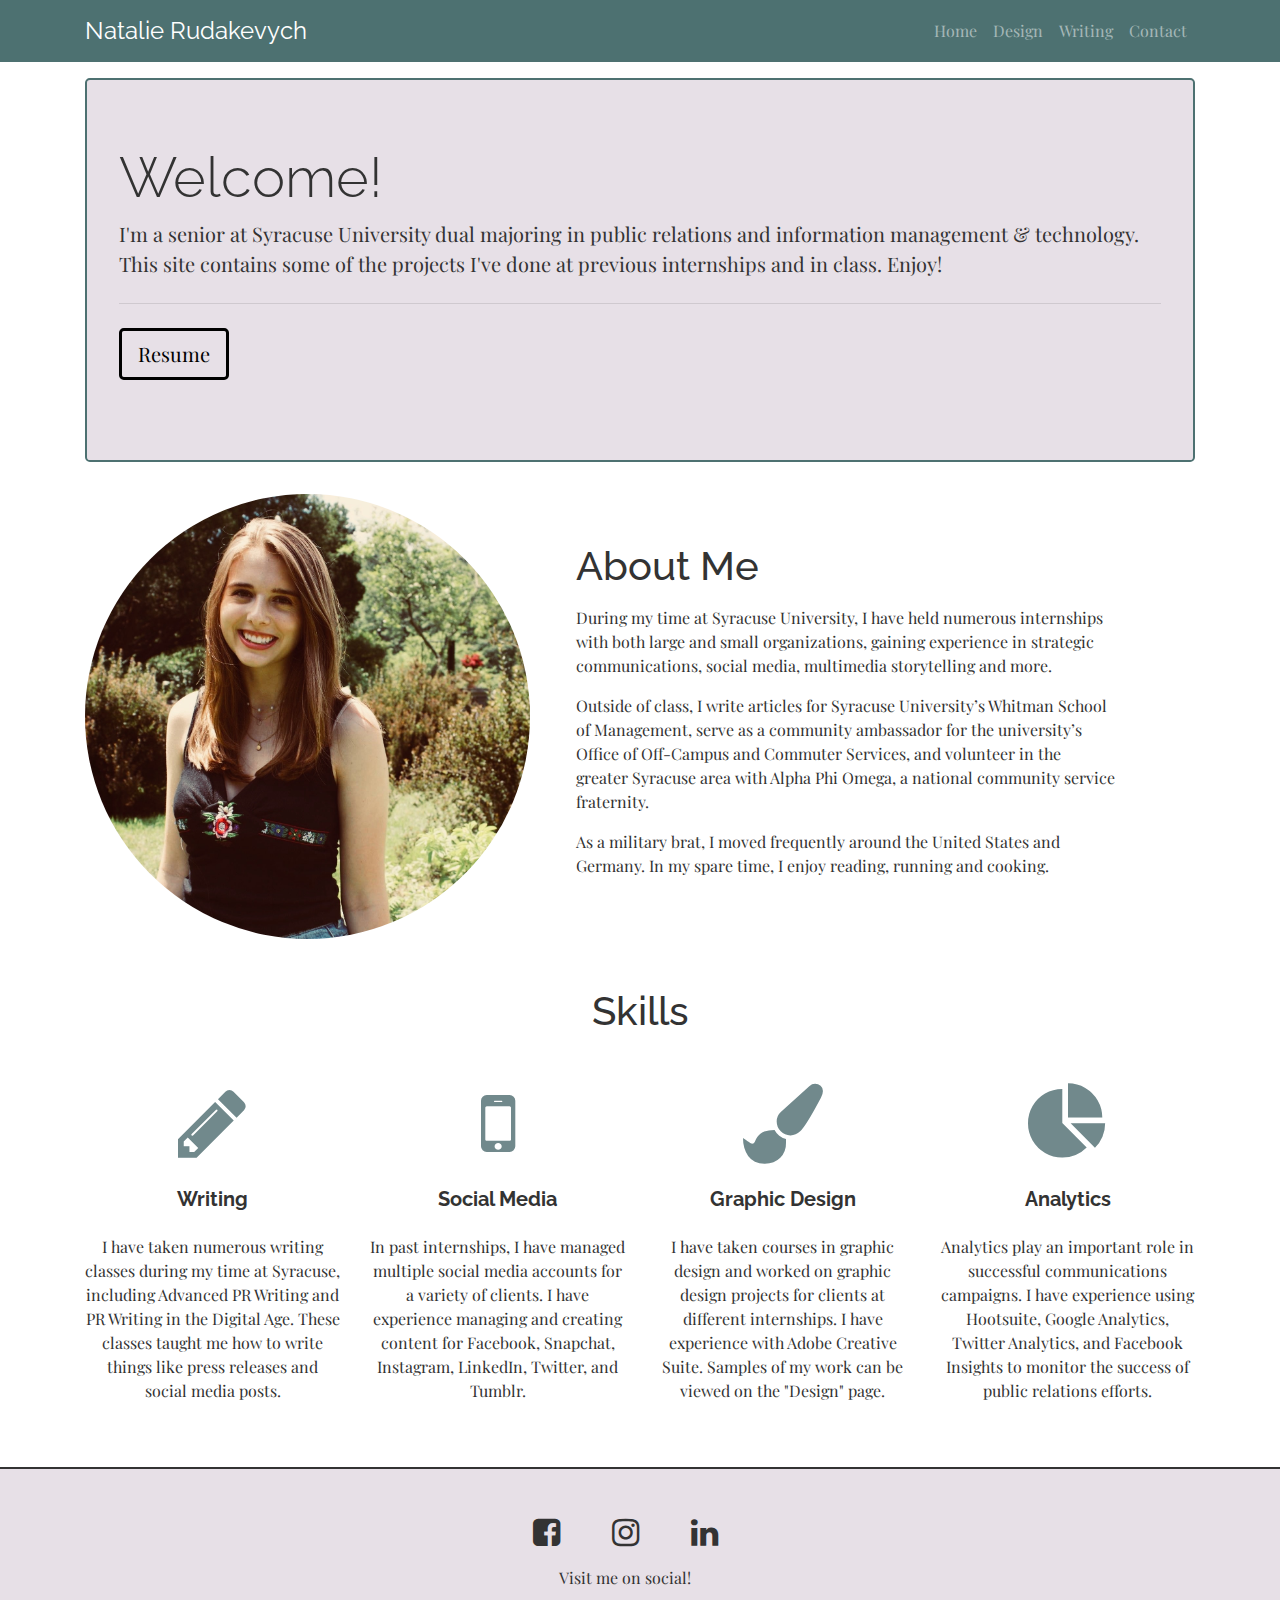
<file: index.html>
<!DOCTYPE html>
<html lang="en">
<head>
    <meta charset="UTF-8">
    <meta name="viewport" content="width=device-width, initial-scale=1.0">
    <meta http-equiv="X-UA-Compatible" content="ie=edge">
    <title>Home</title>
    <link rel="stylesheet" href="https://maxcdn.bootstrapcdn.com/bootstrap/4.0.0/css/bootstrap.min.css" integrity="sha384-Gn5384xqQ1aoWXA+058RXPxPg6fy4IWvTNh0E263XmFcJlSAwiGgFAW/dAiS6JXm" crossorigin="anonymous">
    <link rel="stylesheet" href="common.css">
    <link href="https://fonts.googleapis.com/css?family=Playfair+Display|Raleway" rel="stylesheet">
    <link rel="stylesheet" href="https://cdnjs.cloudflare.com/ajax/libs/font-awesome/4.7.0/css/font-awesome.min.css">
    <script src="https://code.jquery.com/jquery-3.2.1.slim.min.js" integrity="sha384-KJ3o2DKtIkvYIK3UENzmM7KCkRr/rE9/Qpg6aAZGJwFDMVNA/GpGFF93hXpG5KkN" crossorigin="anonymous"></script>
    <script src="https://cdnjs.cloudflare.com/ajax/libs/popper.js/1.12.9/umd/popper.min.js" integrity="sha384-ApNbgh9B+Y1QKtv3Rn7W3mgPxhU9K/ScQsAP7hUibX39j7fakFPskvXusvfa0b4Q" crossorigin="anonymous"></script>
    <script src="https://maxcdn.bootstrapcdn.com/bootstrap/4.0.0/js/bootstrap.min.js" integrity="sha384-JZR6Spejh4U02d8jOt6vLEHfe/JQGiRRSQQxSfFWpi1MquVdAyjUar5+76PVCmYl" crossorigin="anonymous"></script>
    

</head>
<body>
    <h1 class="sr-only">Header</h1>
    <nav class="navbar navbar-dark navbar-expand-lg">
        <h1 class="sr-only">Main Navigation</h1>
        <div class="container">
            <a class="navbar-brand text-white">Natalie Rudakevych</a>
                <button class="navbar-toggler" type="button" data-toggle="collapse" data-target="#navbarTogglerDemo02" aria-controls="navbarTogglerDemo02" aria-expanded="false" aria-label="Toggle navigation">
                    <span class="navbar-toggler-icon"></span>
                </button>
    
                <div class="collapse navbar-collapse justify-content-end" id="navbarTogglerDemo02">
                    <ul class="navbar-nav">
                        <li class="nav-item">
                            <a class="nav-link" href="index.html">Home <span class="sr-only"></span></a>
                        </li>
                        <li class="nav-item">
                            <a class="nav-link" href="design.html">Design</a>
                        </li>
                        <li class="nav-item">
                            <a class="nav-link" href="writing.html">Writing</a>
                        </li>
                        <li class="nav-item">
                                <a class="nav-link" href="contact.html">Contact</a>
                        </li>
                    </ul>
                </div>
        </div>

    </nav>
    <main class="container">
        <section class="jumbotron mt-3">
            <h1 class="display-4">Welcome!</h1>
            <p class="lead">I'm a senior at Syracuse University dual majoring in public relations and information management & technology.
                This site contains some of the projects I've done at previous internships and in class. Enjoy! </p>
            <hr class="my-4">
            <p class="lead">
                <a class="btn btn-primary btn-lg buttons" href="PDFs/Resume.pdf" role="button">Resume</a>
            </p>
        </section>
        
        <section class="aboutme row">
            <div class="headshot col-lg-5 col-md-12 col-sm-12 col-12">
                <img src="Images/headshot.jpg" alt="Natalie Rudakevych" class="rounded-circle">
            </div>
            <div class="bio col-lg-6 col-md-12 col-sm-12 col-12 ml-3">
                <h1 class="headings mt-5 mb-3">About Me</h1>
                <p>During my time at Syracuse University, I have held numerous internships with both large and small organizations, gaining experience in strategic communications, social media, multimedia storytelling and more.</p>
                <p>Outside of class, I write articles for Syracuse University’s Whitman School of Management, serve as a community ambassador for the university’s Office of Off-Campus and Commuter Services, and volunteer in the greater Syracuse area with Alpha Phi Omega, a national community service fraternity.</p>
                <p>As a military brat, I moved frequently around the United States and Germany. In my spare time, I enjoy reading, running and cooking.</p>
            </div>
        </section>

        <h1 class="headings mt-5 mb-3 text-center">Skills</h1>
        <section class="skills row mt-5">
            <div class="skills-item col-lg-3 col-md-6 col-sm-12 col-12 text-center">
                <div class="pencil-icon">
                    <i class="fa fa-pencil mb-4" alt="Pencil"></i>
                    <span class="sr-only">Pencil Icon</span>
                </div>
                <h5 class="mb-4">Writing</h5>
                <p>I have taken numerous writing classes during my time at Syracuse, including Advanced PR Writing and PR Writing in the Digital Age. These classes taught me how to write things like press releases and social media posts.</p>
            </div>
            <div class="skills-item col-lg-3 col-md-6 col-sm-12 col-12 text-center">
                <div class="mobile-phone-icon">
                    <i class="fa fa-mobile-phone mb-4"></i>
                    <span class="sr-only">Phone Icon</span>
                </div>
                <h5 class="mb-4">Social Media</h5>
                <p>In past internships, I have managed multiple social media accounts for a variety of clients. I have experience managing and creating content for Facebook, Snapchat, Instagram, LinkedIn, Twitter, and Tumblr.  </p>
            </div>
            <div class="skills-item col-lg-3 col-md-6 col-sm-12 col-12 text-center">
                <div class="paint-brush-icon">
                    <i class="fa fa-paint-brush mb-4"></i>
                    <span class="sr-only">Paint Brush Icon</span>
                </div>
                <h5 class="mb-4">Graphic Design</h5>
                <p>I have taken courses in graphic design and worked on graphic design projects for clients at different internships. I have experience with Adobe Creative Suite. Samples of my work can be viewed on the "Design" page.</p>
            </div>
            <div class="skills-item col-lg-3 col-md-6 col-sm-12 col-12 text-center">
                <div class="pie-chart-icon">
                    <i class="fa fa-pie-chart mb-4"></i>
                    <span class="sr-only">Pie Chart Icon</span>
                </div>
                <h5 class="mb-4">Analytics</h5>
                <p>Analytics play an important role in successful communications campaigns. I have experience using Hootsuite, Google Analytics, Twitter Analytics, and Facebook Insights to monitor the success of public relations efforts. </p>
            </div>

        </section>
    </main>
    <footer class="footer mt-5">
        <h1 class="sr-only">Footer</h1>
        <div class="container">
            <div class="row col-lg-12">
                <div class="footer-item text-center mt-5 mx-auto">
                    <a href="https://www.facebook.com/natalie.rudakevych"><i class="fa fa-facebook-square"><span class="sr-only">Facebook</span></i></a>
                    <a href="https://www.instagram.com/nrudake/?hl=en"><i class="fa fa-instagram ml-5"><span class="sr-only">Instagram</span></i></a>
                    <a href="https://linkedin.com/in/natalierudakevych"><i class="fa fa-linkedin ml-5"><span class="sr-only">LinkedIn</span></i></a>
                </div>
            </div>
            <div class="row col-lg-12">
                <p class="footer-text mx-auto mt-3">Visit me on social!</p>
            </div>
        </div>
    </footer>
    
</body>
</html>
</file>
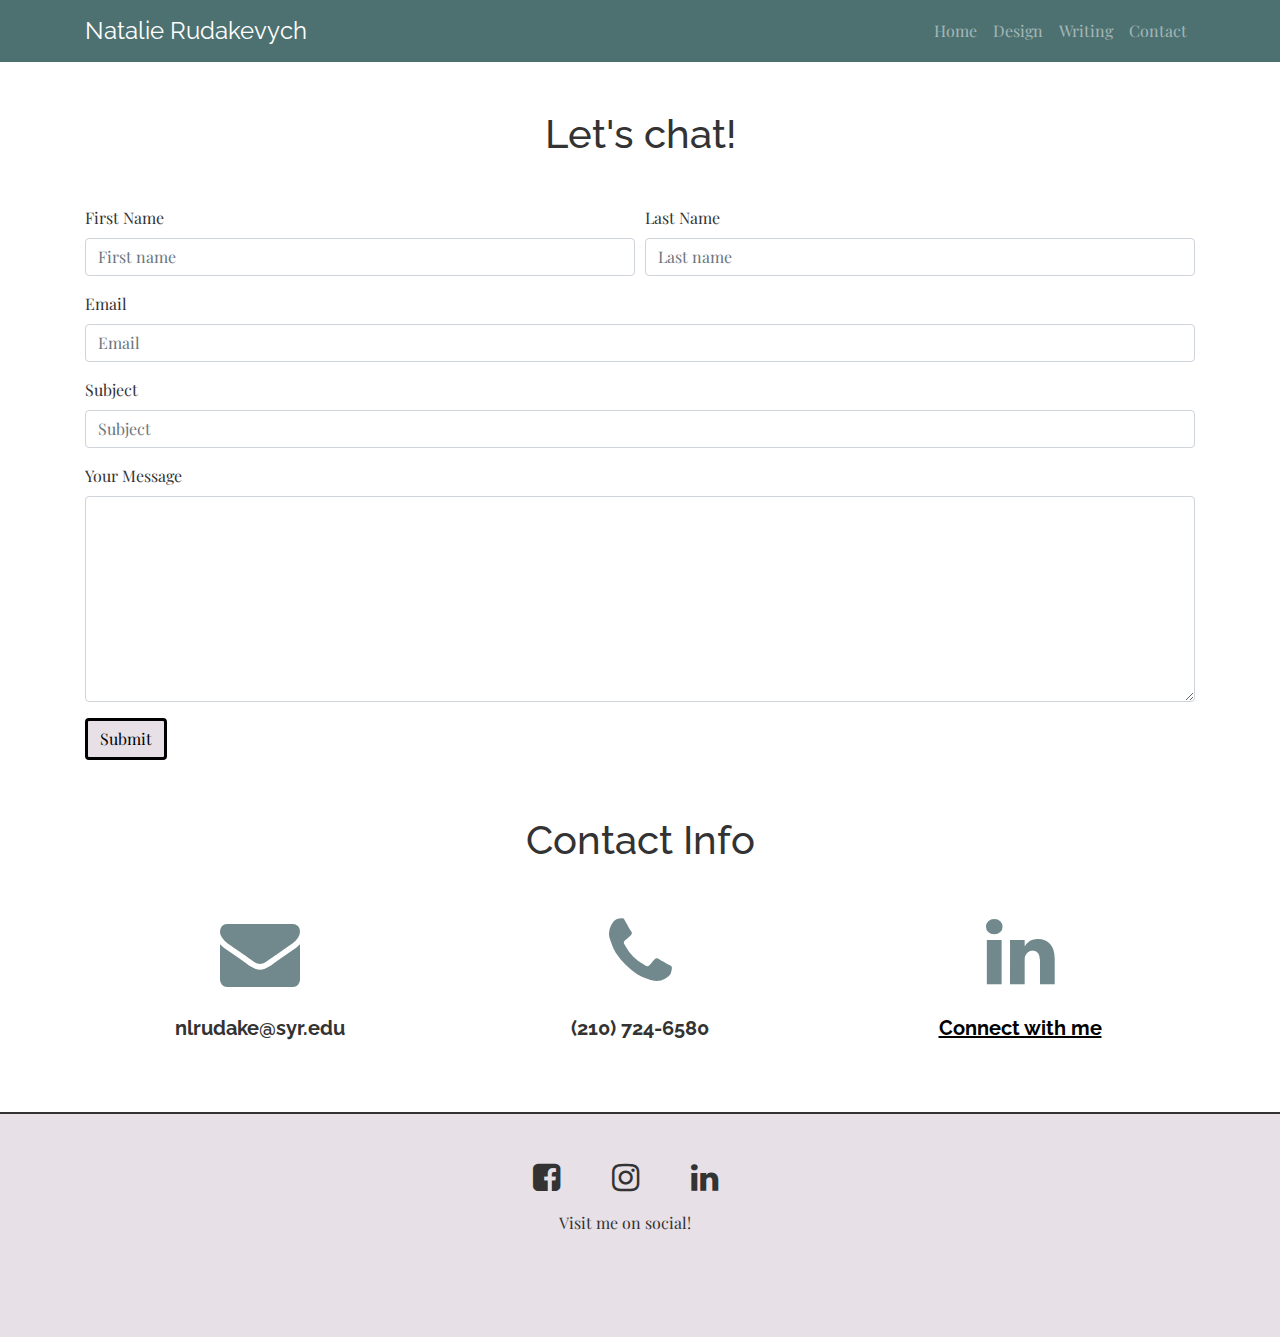
<file: contact.html>
<!DOCTYPE html>
<html lang="en">
<head>
    <meta charset="UTF-8">
    <meta name="viewport" content="width=device-width, initial-scale=1.0">
    <meta http-equiv="X-UA-Compatible" content="ie=edge">
    <title>Contact</title>
    <link rel="stylesheet" href="https://maxcdn.bootstrapcdn.com/bootstrap/4.0.0/css/bootstrap.min.css" integrity="sha384-Gn5384xqQ1aoWXA+058RXPxPg6fy4IWvTNh0E263XmFcJlSAwiGgFAW/dAiS6JXm" crossorigin="anonymous">
    <link rel="stylesheet" href="common.css">
    <link href="https://fonts.googleapis.com/css?family=Playfair+Display|Raleway" rel="stylesheet">
    <link rel="stylesheet" href="https://cdnjs.cloudflare.com/ajax/libs/font-awesome/4.7.0/css/font-awesome.min.css">
    <script src="https://code.jquery.com/jquery-3.2.1.slim.min.js" integrity="sha384-KJ3o2DKtIkvYIK3UENzmM7KCkRr/rE9/Qpg6aAZGJwFDMVNA/GpGFF93hXpG5KkN" crossorigin="anonymous"></script>
    <script src="https://cdnjs.cloudflare.com/ajax/libs/popper.js/1.12.9/umd/popper.min.js" integrity="sha384-ApNbgh9B+Y1QKtv3Rn7W3mgPxhU9K/ScQsAP7hUibX39j7fakFPskvXusvfa0b4Q" crossorigin="anonymous"></script>
    <script src="https://maxcdn.bootstrapcdn.com/bootstrap/4.0.0/js/bootstrap.min.js" integrity="sha384-JZR6Spejh4U02d8jOt6vLEHfe/JQGiRRSQQxSfFWpi1MquVdAyjUar5+76PVCmYl" crossorigin="anonymous"></script>
    

</head>
<body>
    <h1 class="sr-only">Header</h1>
    <nav class="navbar navbar-dark navbar-expand-lg">
        <h1 class="sr-only">Main Navigation</h1>
        <div class="container">
            <a class="navbar-brand text-white">Natalie Rudakevych</a>
                <button class="navbar-toggler" type="button" data-toggle="collapse" data-target="#navbarTogglerDemo02" aria-controls="navbarTogglerDemo02" aria-expanded="false" aria-label="Toggle navigation">
                    <span class="navbar-toggler-icon"></span>
                </button>
    
                <div class="collapse navbar-collapse justify-content-end" id="navbarTogglerDemo02">
                    <ul class="navbar-nav">
                        <li class="nav-item">
                            <a class="nav-link" href="index.html">Home <span class="sr-only"></span></a>
                        </li>
                        <li class="nav-item">
                            <a class="nav-link" href="design.html">Design</a>
                        </li>
                        <li class="nav-item">
                            <a class="nav-link" href="writing.html">Writing</a>
                        </li>
                        <li class="nav-item">
                                <a class="nav-link" href="contact.html">Contact</a>
                        </li>
                    </ul>
                </div>
        </div>

    </nav>
    <main class="container">
        <h1 class="headings mt-5 mb-3 text-center">Let's chat!</h1>
            <form>
                <h1 class="sr-only">Contact Form</h1>
                <div class="form-row mt-5">
                    <div class="form-group col-lg-6 col-md-6">
                        <label for= "FirstName">First Name</label>
                        <input type="text" class="form-control" id="FirstName" placeholder="First name">
                    </div>
                    <div class="form-group col-lg-6 col-md-6">
                        <label for= "LastName">Last Name</label>
                        <input type="text" class="form-control" id="LastName" placeholder="Last name">
                    </div>
                </div>
                <div class="form-row">
                    <div class="form-group col-lg-12 col-md-12">
                        <label for= "Email">Email</label>
                        <input type="text" class="form-control" id="Email" placeholder="Email">
                    </div>
                </div>
                <div class="form-row">
                    <div class="form-group col-lg-12 col-md-12">
                        <label for= "Subject">Subject</label>
                        <input type="text" class="form-control" id="Subject" placeholder="Subject">
                    </div>
                </div>
                <div class="form-row">
                    <div class="form-group col-lg-12 col-md-12">
                        <label for= "Message">Your Message</label>
                        <textarea class="form-control" id="Message" rows="8"></textarea>
                    </div>
                </div>
                <button type="submit" class="btn btn-primary mb-2 buttons">Submit</button>
            </form>
            <h1 class="headings mt-5 mb-3 text-center">Contact Info</h1>
            <section class="row mt-5">
                <div class="contact-item col-lg-4 col-md-4 col-sm-4 col-12 text-center">
                    <div class="envelope-icon">
                        <i class="fa fa-envelope mb-4"></i>
                        <span class="sr-only">Envelope Icon</span>
                    </div>
                    <h5 class="mb-4">nlrudake@syr.edu</h5>
                </div>
                <div class="contact-item col-lg-4 col-md-4 col-sm-4 col-12 text-center">
                    <div class="phone-icon">
                        <i class="fa fa-phone mb-4"></i>
                        <span class="sr-only">Phone Icon</span>
                    </div>
                    <h5 class="mb-4">(210) 724-6580</h5>
                </div>
                <div class="contact-item linked-in col-lg-4 col-md-4 col-sm-4 col-12 text-center">
                    <div class="linkedin-icon">
                        <i class="fa fa-linkedin mb-4"></i>
                        <span class="sr-only">LinkedIn Icon</span>
                    </div>
                    <h5 class="mb-4"><a href="https://linkedin.com/in/natalierudakevych">Connect with me</a></h5>
                </div>
            </section>
    </main>

    <footer class="footer mt-5">
        <h1 class="sr-only">Footer</h1>
        <div class="container">
            <div class="row col-lg-12">
                <div class="footer-item text-center mt-5 mx-auto">
                    <a href="https://www.facebook.com/natalie.rudakevych"><i class="fa fa-facebook-square"><span class="sr-only">Facebook</span></i></a>
                    <a href="https://www.instagram.com/nrudake/?hl=en"><i class="fa fa-instagram ml-5"><span class="sr-only">Instagram</span></i></a>
                    <a href="https://linkedin.com/in/natalierudakevych"><i class="fa fa-linkedin ml-5"><span class="sr-only">LinkedIn</span></i></a>
                </div>
            </div>
            <div class="row col-lg-12">
                <p class="footer-text mx-auto mt-3">Visit me on social!</p>
            </div>
        </div>
    </footer>
    
</body>
</html>
</file>
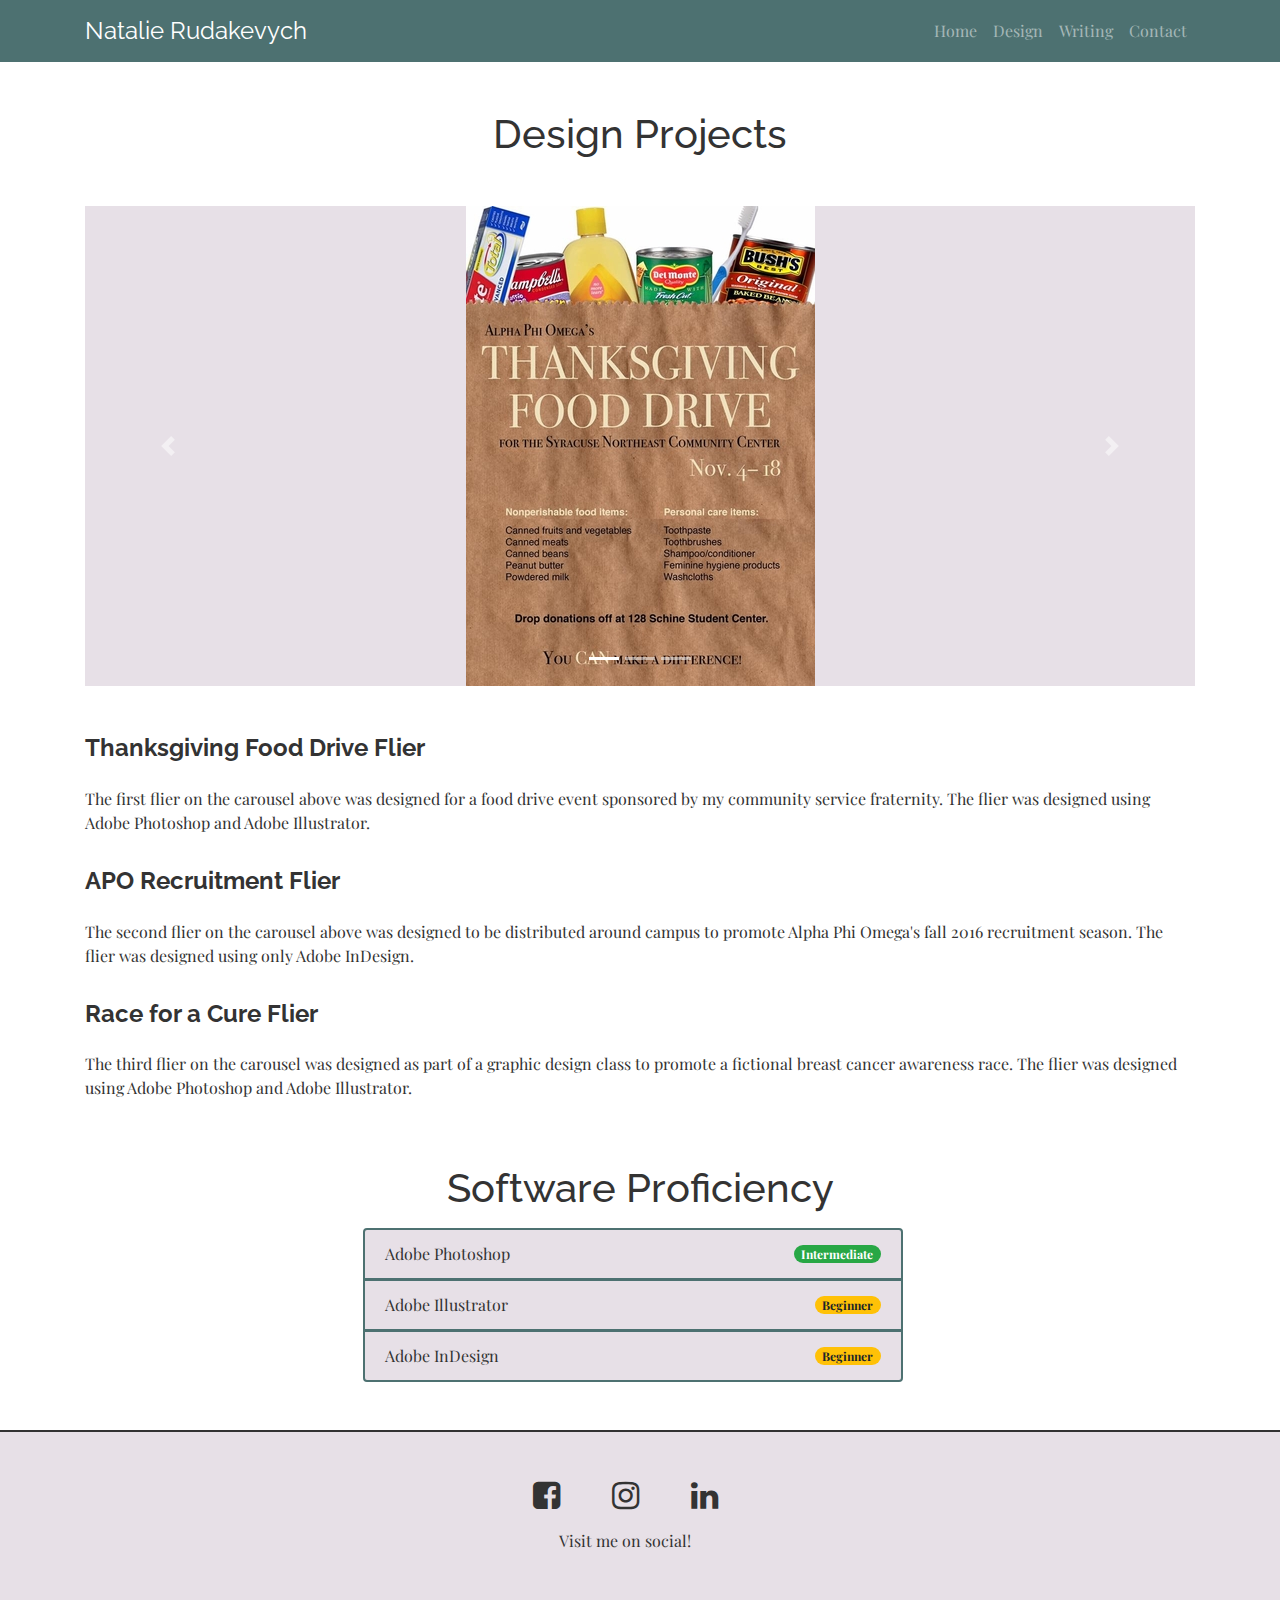
<file: design.html>
<!DOCTYPE html>
<html lang="en">
<head>
    <meta charset="UTF-8">
    <meta name="viewport" content="width=device-width, initial-scale=1.0">
    <meta http-equiv="X-UA-Compatible" content="ie=edge">
    <title>Design</title>
    <link rel="stylesheet" href="https://maxcdn.bootstrapcdn.com/bootstrap/4.0.0/css/bootstrap.min.css" integrity="sha384-Gn5384xqQ1aoWXA+058RXPxPg6fy4IWvTNh0E263XmFcJlSAwiGgFAW/dAiS6JXm" crossorigin="anonymous">
    <link rel="stylesheet" href="common.css">
    <link href="https://fonts.googleapis.com/css?family=Playfair+Display|Raleway" rel="stylesheet">
    <link rel="stylesheet" href="https://cdnjs.cloudflare.com/ajax/libs/font-awesome/4.7.0/css/font-awesome.min.css">
    <script src="https://code.jquery.com/jquery-3.2.1.slim.min.js" integrity="sha384-KJ3o2DKtIkvYIK3UENzmM7KCkRr/rE9/Qpg6aAZGJwFDMVNA/GpGFF93hXpG5KkN" crossorigin="anonymous"></script>
    <script src="https://cdnjs.cloudflare.com/ajax/libs/popper.js/1.12.9/umd/popper.min.js" integrity="sha384-ApNbgh9B+Y1QKtv3Rn7W3mgPxhU9K/ScQsAP7hUibX39j7fakFPskvXusvfa0b4Q" crossorigin="anonymous"></script>
    <script src="https://maxcdn.bootstrapcdn.com/bootstrap/4.0.0/js/bootstrap.min.js" integrity="sha384-JZR6Spejh4U02d8jOt6vLEHfe/JQGiRRSQQxSfFWpi1MquVdAyjUar5+76PVCmYl" crossorigin="anonymous"></script>


</head>
<body>
    <h1 class="sr-only">Header</h1>
    <nav class="navbar navbar-dark navbar-expand-lg">
        <h1 class="sr-only">Main Navigation</h1>
        <div class="container">
            <a class="navbar-brand text-white">Natalie Rudakevych</a>
                <button class="navbar-toggler" type="button" data-toggle="collapse" data-target="#navbarTogglerDemo02" aria-controls="navbarTogglerDemo02" aria-expanded="false" aria-label="Toggle navigation">
                    <span class="navbar-toggler-icon"></span>
                </button>
    
                <div class="collapse navbar-collapse justify-content-end" id="navbarTogglerDemo02">
                    <ul class="navbar-nav">
                        <li class="nav-item">
                            <a class="nav-link" href="index.html">Home <span class="sr-only"></span></a>
                        </li>
                        <li class="nav-item">
                            <a class="nav-link" href="design.html">Design</a>
                        </li>
                        <li class="nav-item">
                            <a class="nav-link" href="writing.html">Writing</a>
                        </li>
                        <li class="nav-item">
                                <a class="nav-link" href="contact.html">Contact</a>
                        </li>
                    </ul>
                </div>
        </div>

    </nav>
    <main class="container">
        <h1 class="headings mt-5 mb-3 text-center">Design Projects</h1>
        <header id="carouselExampleIndicators" class="carousel slide mt-5" data-ride="carousel">
            <ol class="carousel-indicators">
              <li data-target="#carouselExampleIndicators" data-slide-to="0" class="active"></li>
              <li data-target="#carouselExampleIndicators" data-slide-to="1"></li>
              <li data-target="#carouselExampleIndicators" data-slide-to="2"></li>
            </ol>
            <div class="carousel-inner" role="listbox">
              <div class="carousel-item active">
                <img class="d-block img-fluid" src="Images/design1.jpg" alt="Thanksgiving Food Drive flier">
              </div>
              <div class="carousel-item">
                <img class="d-block img-fluid" src="Images/design2.jpg" alt="APO Recruitment flier">
              </div>
              <div class="carousel-item">
                <img class="d-block img-fluid" src="Images/design3.png" alt="Race for a Cure flier">
              </div>
            </div>
            <a class="carousel-control-prev" href="#carouselExampleIndicators" role="button" data-slide="prev">
              <span class="carousel-control-prev-icon" aria-hidden="true"></span>
              <span class="sr-only">Previous</span>
            </a>
            <a class="carousel-control-next" href="#carouselExampleIndicators" role="button" data-slide="next">
              <span class="carousel-control-next-icon" aria-hidden="true"></span>
              <span class="sr-only">Next</span>
            </a>
        </header>
        <section class="design-projects row mt-5">
            <div class="project-item col-lg-12">
                <h4 class="mb-4 headings">Thanksgiving Food Drive Flier</h5>
                <p>The first flier on the carousel above was designed for a food drive event sponsored by my community service fraternity. The flier was designed using Adobe Photoshop and Adobe Illustrator.</p>
            </div>
            <div class="project-item col-lg-12 mt-3">
                <h4 class="mb-4 headings">APO Recruitment Flier</h5>
                <p>The second flier on the carousel above was designed to be distributed around campus to promote Alpha Phi Omega's fall 2016 recruitment season. The flier was designed using only Adobe InDesign.</p>
            </div>
            <div class="project-item col-lg-12 mt-3">
                <h4 class="mb-4 headings">Race for a Cure Flier</h5>
                <p>The third flier on the carousel was designed as part of a graphic design class to promote a fictional breast cancer awareness race. The flier was designed using Adobe Photoshop and Adobe Illustrator.</p>
            </div>
        </section>
        <h1 class="headings mt-5 mb-3 text-center">Software Proficiency</h1>
        <ul class="list-group mt-3 col-lg-6">
            <li class="list-group-item d-flex justify-content-between align-items-center">
                Adobe Photoshop
                <span class="badge badge-success badge-pill">Intermediate</span>
            </li>
            <li class="list-group-item d-flex justify-content-between align-items-center">
                Adobe Illustrator
                <span class="badge badge-warning badge-pill">Beginner</span>
            </li>
            <li class="list-group-item d-flex justify-content-between align-items-center">
                Adobe InDesign 
                <span class="badge badge-warning badge-pill">Beginner</span>
            </li>
        </ul>

    </main>
    <footer class="footer mt-5">
        <h1 class="sr-only">Footer</h1>
        <div class="container">
            <div class="row col-lg-12">
                <div class="footer-item text-center mt-5 mx-auto">
                    <a href="https://www.facebook.com/natalie.rudakevych"><i class="fa fa-facebook-square"><span class="sr-only">Facebook</span></i></a>
                    <a href="https://www.instagram.com/nrudake/?hl=en"><i class="fa fa-instagram ml-5"><span class="sr-only">Instagram</span></i></a>
                    <a href="https://linkedin.com/in/natalierudakevych"><i class="fa fa-linkedin ml-5"><span class="sr-only">LinkedIn</span></i></a>
                </div>
            </div>
            <div class="row col-lg-12">
                <p class="footer-text mx-auto mt-3">Visit me on social!</p>
            </div>
        </div>
    </footer>
    <script src="https://code.jquery.com/jquery-1.12.0.min.js"></script>
    <script src="https://maxcdn.bootstrapcdn.com/bootstrap/3.3.7/js/bootstrap.min.js"></script>
</body>
</html>
</file>
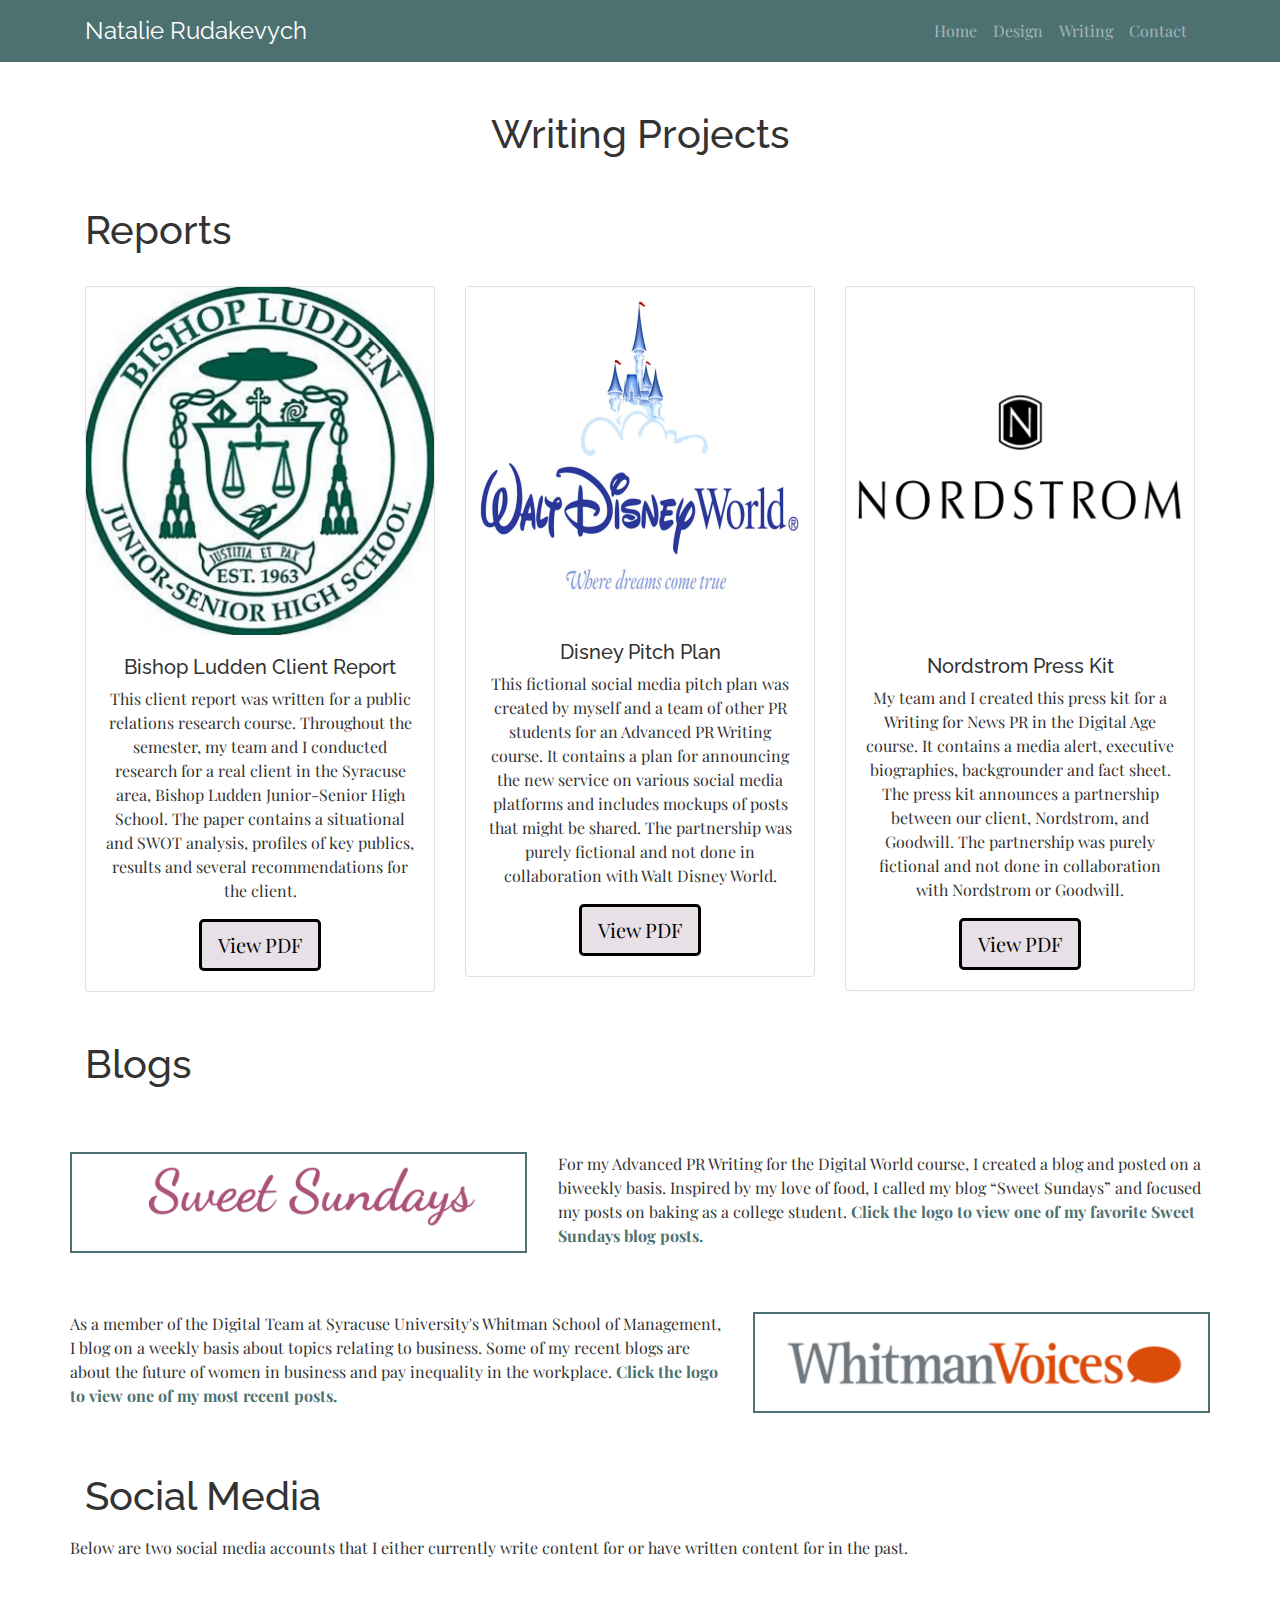
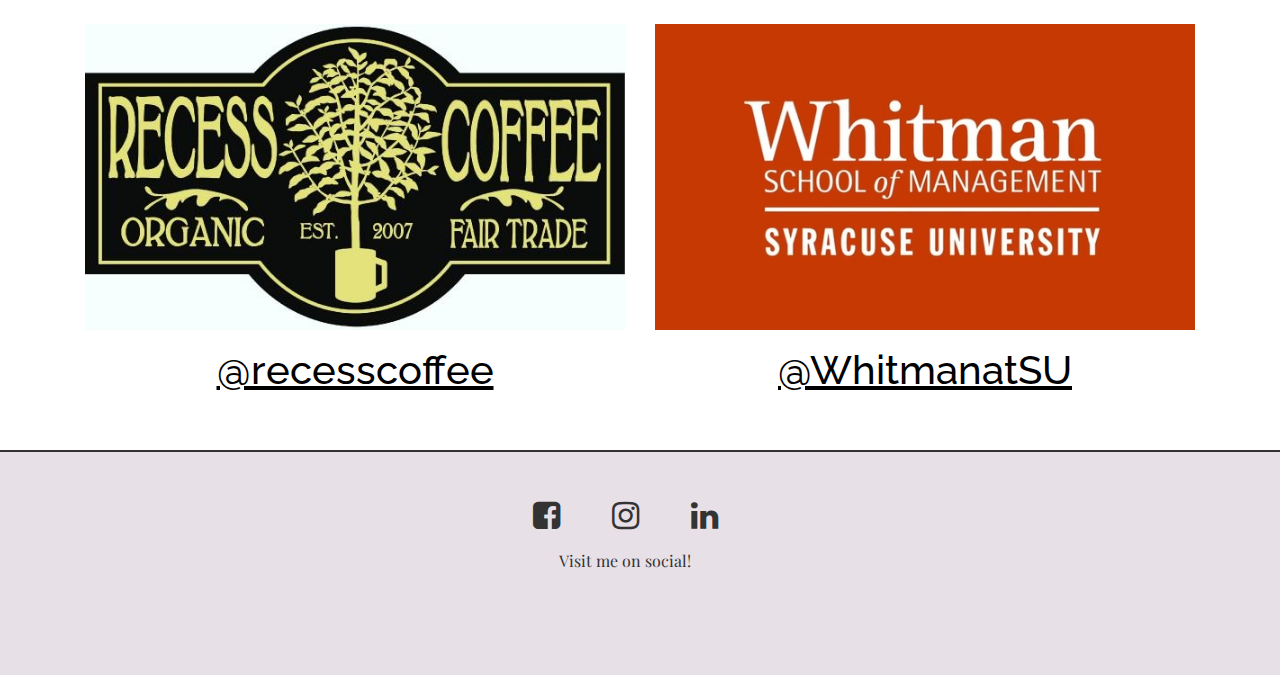
<file: writing.html>
<!DOCTYPE html>
<html lang="en">
<head>
    <meta charset="UTF-8">
    <meta name="viewport" content="width=device-width, initial-scale=1.0">
    <meta http-equiv="X-UA-Compatible" content="ie=edge">
    <title>Writing</title>
    <link rel="stylesheet" href="https://maxcdn.bootstrapcdn.com/bootstrap/4.0.0/css/bootstrap.min.css" integrity="sha384-Gn5384xqQ1aoWXA+058RXPxPg6fy4IWvTNh0E263XmFcJlSAwiGgFAW/dAiS6JXm" crossorigin="anonymous">
    <link rel="stylesheet" href="common.css">
    <link href="https://fonts.googleapis.com/css?family=Playfair+Display|Raleway" rel="stylesheet">
    <link rel="stylesheet" href="https://cdnjs.cloudflare.com/ajax/libs/font-awesome/4.7.0/css/font-awesome.min.css">
    <script src="https://code.jquery.com/jquery-3.2.1.slim.min.js" integrity="sha384-KJ3o2DKtIkvYIK3UENzmM7KCkRr/rE9/Qpg6aAZGJwFDMVNA/GpGFF93hXpG5KkN" crossorigin="anonymous"></script>
    <script src="https://cdnjs.cloudflare.com/ajax/libs/popper.js/1.12.9/umd/popper.min.js" integrity="sha384-ApNbgh9B+Y1QKtv3Rn7W3mgPxhU9K/ScQsAP7hUibX39j7fakFPskvXusvfa0b4Q" crossorigin="anonymous"></script>
    <script src="https://maxcdn.bootstrapcdn.com/bootstrap/4.0.0/js/bootstrap.min.js" integrity="sha384-JZR6Spejh4U02d8jOt6vLEHfe/JQGiRRSQQxSfFWpi1MquVdAyjUar5+76PVCmYl" crossorigin="anonymous"></script>
    

</head>
<body>
    <h1 class="sr-only">Header</h1>
    <nav class="navbar navbar-dark navbar-expand-lg">
        <h1 class="sr-only">Main Navigation</h1>
        <div class="container">
            <a class="navbar-brand text-white">Natalie Rudakevych</a>
                <button class="navbar-toggler" type="button" data-toggle="collapse" data-target="#navbarTogglerDemo02" aria-controls="navbarTogglerDemo02" aria-expanded="false" aria-label="Toggle navigation">
                    <span class="navbar-toggler-icon"></span>
                </button>
    
                <div class="collapse navbar-collapse justify-content-end" id="navbarTogglerDemo02">
                    <ul class="navbar-nav">
                        <li class="nav-item">
                            <a class="nav-link" href="index.html">Home <span class="sr-only"></span></a>
                        </li>
                        <li class="nav-item">
                            <a class="nav-link" href="design.html">Design</a>
                        </li>
                        <li class="nav-item">
                            <a class="nav-link" href="writing.html">Writing</a>
                        </li>
                        <li class="nav-item">
                            <a class="nav-link" href="contact.html">Contact</a>
                        </li>
                    </ul>
                </div>
        </div>

    </nav>
    <main class="container">
        <h1 class="headings mt-5 mb-3 text-center">Writing Projects</h1>
        <h1 class="headings mt-5 mb-3">Reports</h1>
        <section class="row d-flex flex-wrap">
            <div class="col-lg-4 col-md-6 col-sm-12 col-12">
                <div class="card mt-3">
                    <img class="card-img-top" src="Images/bl.jpg" alt="Bishop Ludden logo">
                    <div class="card-body text-center">
                        <h5>Bishop Ludden Client Report</h5>
                        <p class="card-text">This client report was written for a public relations research course. Throughout the semester, my team and I conducted research for a real client in the Syracuse area, Bishop Ludden Junior-Senior High School. The paper contains a situational and SWOT analysis, profiles of key publics, results and several recommendations for the client.</p>
                        <a class="btn btn-primary btn-lg buttons" href="PDFs/BishopLudden.pdf" role="button">View PDF</a>
                    </div>
                </div>
            </div>
            <div class="col-lg-4 col-md-6 col-sm-12 col-12">
                <div class="card mt-3">
                    <img class="card-img-top" src="Images/disney.png" alt="Walt Disney World logo">
                    <div class="card-body text-center">
                        <h5>Disney Pitch Plan</h5>
                        <p class="card-text">This fictional social media pitch plan was created by myself and a team of other PR students for an Advanced PR Writing course. It contains a plan for announcing the new service on various social media platforms and includes mockups of posts that might be shared. The partnership was purely fictional and not done in collaboration with Walt Disney World.</p>
                        <a class="btn btn-primary btn-lg buttons" href="PDFs/Disney.pdf" role="button">View PDF</a>                    
                    </div>
                </div>
            </div>
            <div class="col-lg-4 col-md-6 col-sm-12 col-12">
                <div class="card mt-3">
                    <img class="card-img-top" src="Images/nordstrom.jpg" alt="Nordstrom logo">
                    <div class="card-body text-center">
                        <h5>Nordstrom Press Kit</h5>
                        <p class="card-text">My team and I created this press kit for a Writing for News PR in the Digital Age course. It contains a media alert, executive biographies, backgrounder and fact sheet. The press kit announces a partnership between our client, Nordstrom, and Goodwill. The partnership was purely fictional and not done in collaboration with Nordstrom or Goodwill.</p>
                        <a class="btn btn-primary btn-lg buttons" href="PDFs/Nordstrom.pdf" role="button">View PDF</a>                    
                    </div>
                </div>
            </div>
        </section>
        <h1 class="headings mt-5 mb-3">Blogs</h1>
        <section class="row d-flex flex-wrap">
            <div class="blog-item row mt-5">
                <h1 class="sr-only">Sweet Sundays</h1>
                <div class="blog-img col-lg-5">
                    <a href="PDFs/SweetSundays.pdf"><img src="Images/sweetsundays.jpg" alt="Sweet Sundays logo"></a>
                </div>
                <div class="blog-text col-lg-7">
                    <p>For my Advanced PR Writing for the Digital World course, I created a blog and posted on a biweekly basis. Inspired by my love of food, I called my blog “Sweet Sundays” and focused my posts on baking as a college student. <span>Click the logo to view one of my favorite Sweet Sundays blog posts.</span></p>
                    </div>
            </div>
            <div class="blog-item blog-item-reversed row mt-5">
                <h1 class="sr-only">Whitman Voices</h1>
                <div class="blog-text col-lg-7">
                    <p>As a member of the Digital Team at Syracuse University's Whitman School of Management, I blog on a weekly basis about topics relating to business. Some of my recent blogs are about the future of women in business and pay inequality in the workplace. <span>Click the logo to view one of my most recent posts.</span></p>
                </div>
                <div class="blog-img col-lg-5">
                    <a href="PDFs/Whitman.pdf"><img src="Images/whitmanvoices.jpg" alt="Whitman Voices logo"></a>
                </div>
            </div>
        </section>
        <h1 class="headings mt-5 mb-3">Social Media</h1>
            <section class="row d-flex flex-wrap">
                <p>Below are two social media accounts that I either currently write content for or have written content for in the past.</p>
                <div class="social col-lg-6 text-center mt-5">
                    <img src="Images/recess.jpg" alt="Recess Coffee logo"/>
                    <h1 class="mt-3"><a href="https://twitter.com/RecessCo">@recesscoffee</a></h1>
                </div>
                <div class="social col-lg-6 text-center mt-5">
                    <img src="Images/whitman.jpg" alt="Whitman logo"/>
                    <h1 class="mt-3"><a href="https://twitter.com/WhitmanatSU">@WhitmanatSU</a></h1>
                </div>
            </section>
    </main>

    <footer class="footer mt-5">
        <h1 class="sr-only">Footer</h1>
        <div class="container">
            <div class="row col-lg-12">
                <div class="footer-item text-center mt-5 mx-auto">
                    <a href="https://www.facebook.com/natalie.rudakevych"><i class="fa fa-facebook-square"><span class="sr-only">Facebook</span></i></a>
                    <a href="https://www.instagram.com/nrudake/?hl=en"><i class="fa fa-instagram ml-5"><span class="sr-only">Instagram</span></i></a>
                    <a href="https://linkedin.com/in/natalierudakevych"><i class="fa fa-linkedin ml-5"><span class="sr-only">LinkedIn</span></i></a>
                </div>
            </div>
            <div class="row col-lg-12">
                <p class="footer-text mx-auto mt-3">Visit me on social!</p>
            </div>
        </div>
    </footer>
</body>
</html>
</file>
<file: common.css>
body {
	background-color: white;
	font-family: "Playfair Display", serif;
	color: #333333;
}

h1, h2, h3, h4, h5, h6 {
	font-family: "Raleway", sans-serif;
}

img {
	max-width:100%;
	display:inline-block;
}

.navbar {
	background-color: #4d7171;
}

.navbar-brand {
	font-family: "Raleway", sans-serif;
	font-size: 1.5em;
	color: white;
}



@keyframes fadeIn {
	from { opacity:0; margin-top: 0;}
	to { opacity: 1; margin-top: 3;}
}

.jumbotron {
	background-color: #e7e0e7;
	border: 2px solid #4d7171;
	animation: fadeIn 2s;
}

.display-4 {
	font-family: "Raleway", sans-serif;
}

.buttons {
	border: 3px solid black;
	background-color: #e7e0e7;
	color: black;
}

.buttons:hover {
	background-color: #4d7171;
	color: white;
	border-color: transparent;
	transition: .45s;
}

.headings {
	font-family: "Raleway," sans-serif;
}

.mb-4 {
	font-weight: bold;
}

.skills-item i {
	font-size: 5em;
	color: #71898c;
}

#carouselExampleIndicators {
	background-color: #e7e0e7;
}

.carousel-inner img {
	margin: auto;
}

.list-group {
	margin: auto;
}

.list-group-item {
	background-color: #e7e0e7;
	border: 2px solid #4d7171;
}

.blog-text {
	align-self: center;
}

.blog-text span {
	color: #4d7171;
	font-weight: bold;
}

.blog-img img {
	border: 2px solid #4d7171;
	transition: .45s;
}

.blog-img img:hover {
	transform: skew(-20deg);
}

.social a {
	color: black;
	text-decoration: underline;
}

.social h1 {
	transition: .45s;
}

.social h1:hover {
	transform: skew(-20deg);
}

.contact-item i {
	font-size: 5em;
	color: #71898c;
}

.linked-in a {
	color: black;
	text-decoration: underline;
}

.linked-in h5 {
	transition: .45s;
}

.linked-in h5:hover {
	transform: skew(-20deg);
}

.footer {
	background-color: #e7e0e7;
	border-top: 2px solid #333333; 
	height: 25vh;
}

.footer-item i {
	font-size: 2em;
	color: #333333;
	transition: .45s;
}

.footer-item i:hover {
	transform: scale(1.5);
}


.footer-text {
	color: #333333;
}

@media screen and (max-width: 992px) {
	.blog-item-reversed .blog-img {
		order: 1;
	}

	.blog-item-reversed .blog-text {
		order: 2;
	}

	.blog-text {
		margin-top: 20px;
	}

	.social img {
		margin-top: 20px;
	}
}

@media screen and (min-width: 992px) {
	.nav-item a {
		position: relative;
	}
	
	.nav-item a:after {content:""; display:block; position:absolute; left:0; bottom:0px; width:100%; height:1px; background-color:#fff; opacity: 0; transition:.45s; transform: translateY(10px);}
	.nav-item a:before {content:""; display:block; position:absolute; left:0; bottom:15px; top: 0px; width:100%; height:1px; background-color:#fff; opacity:0; transition:.45s; transform: translateY(-10px);}
	.nav-item a:hover:after, .nav-item a:hover:before {opacity: 1; transform:scaleX(1);}
}
</file>
